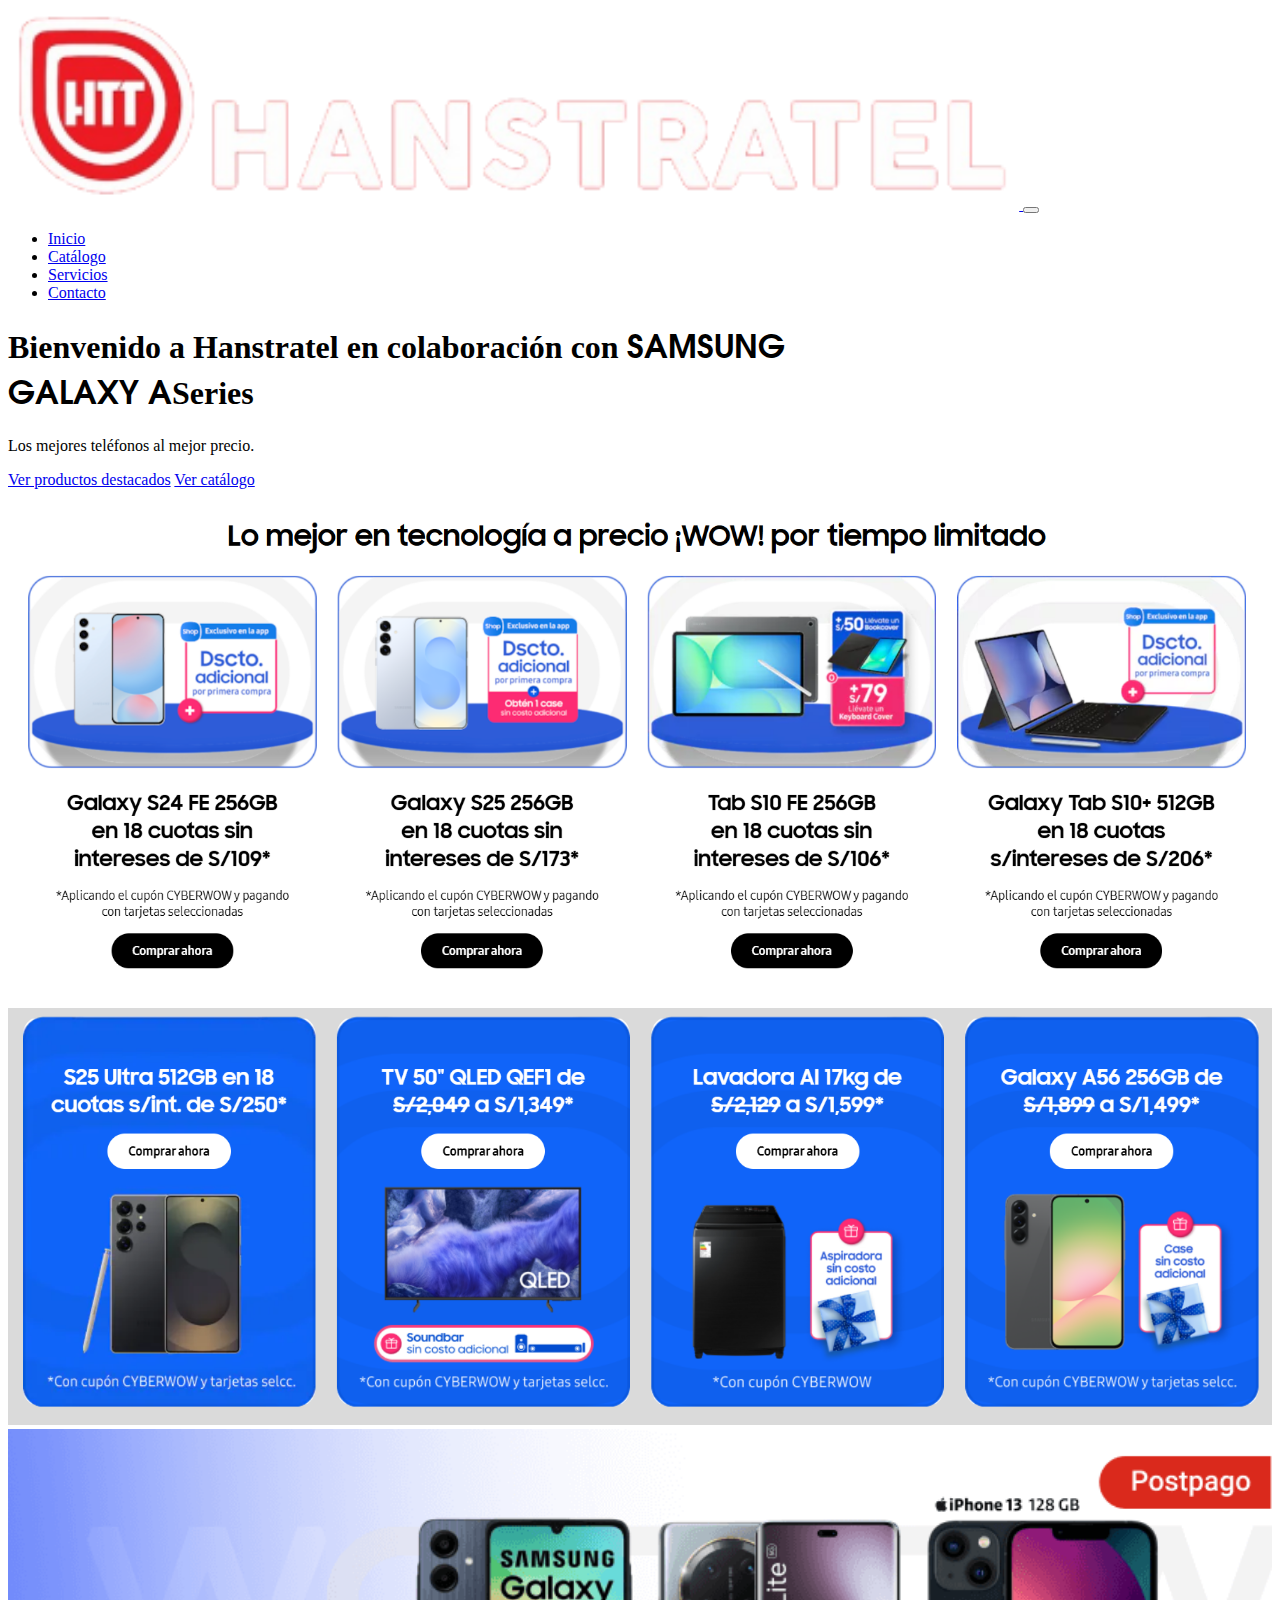
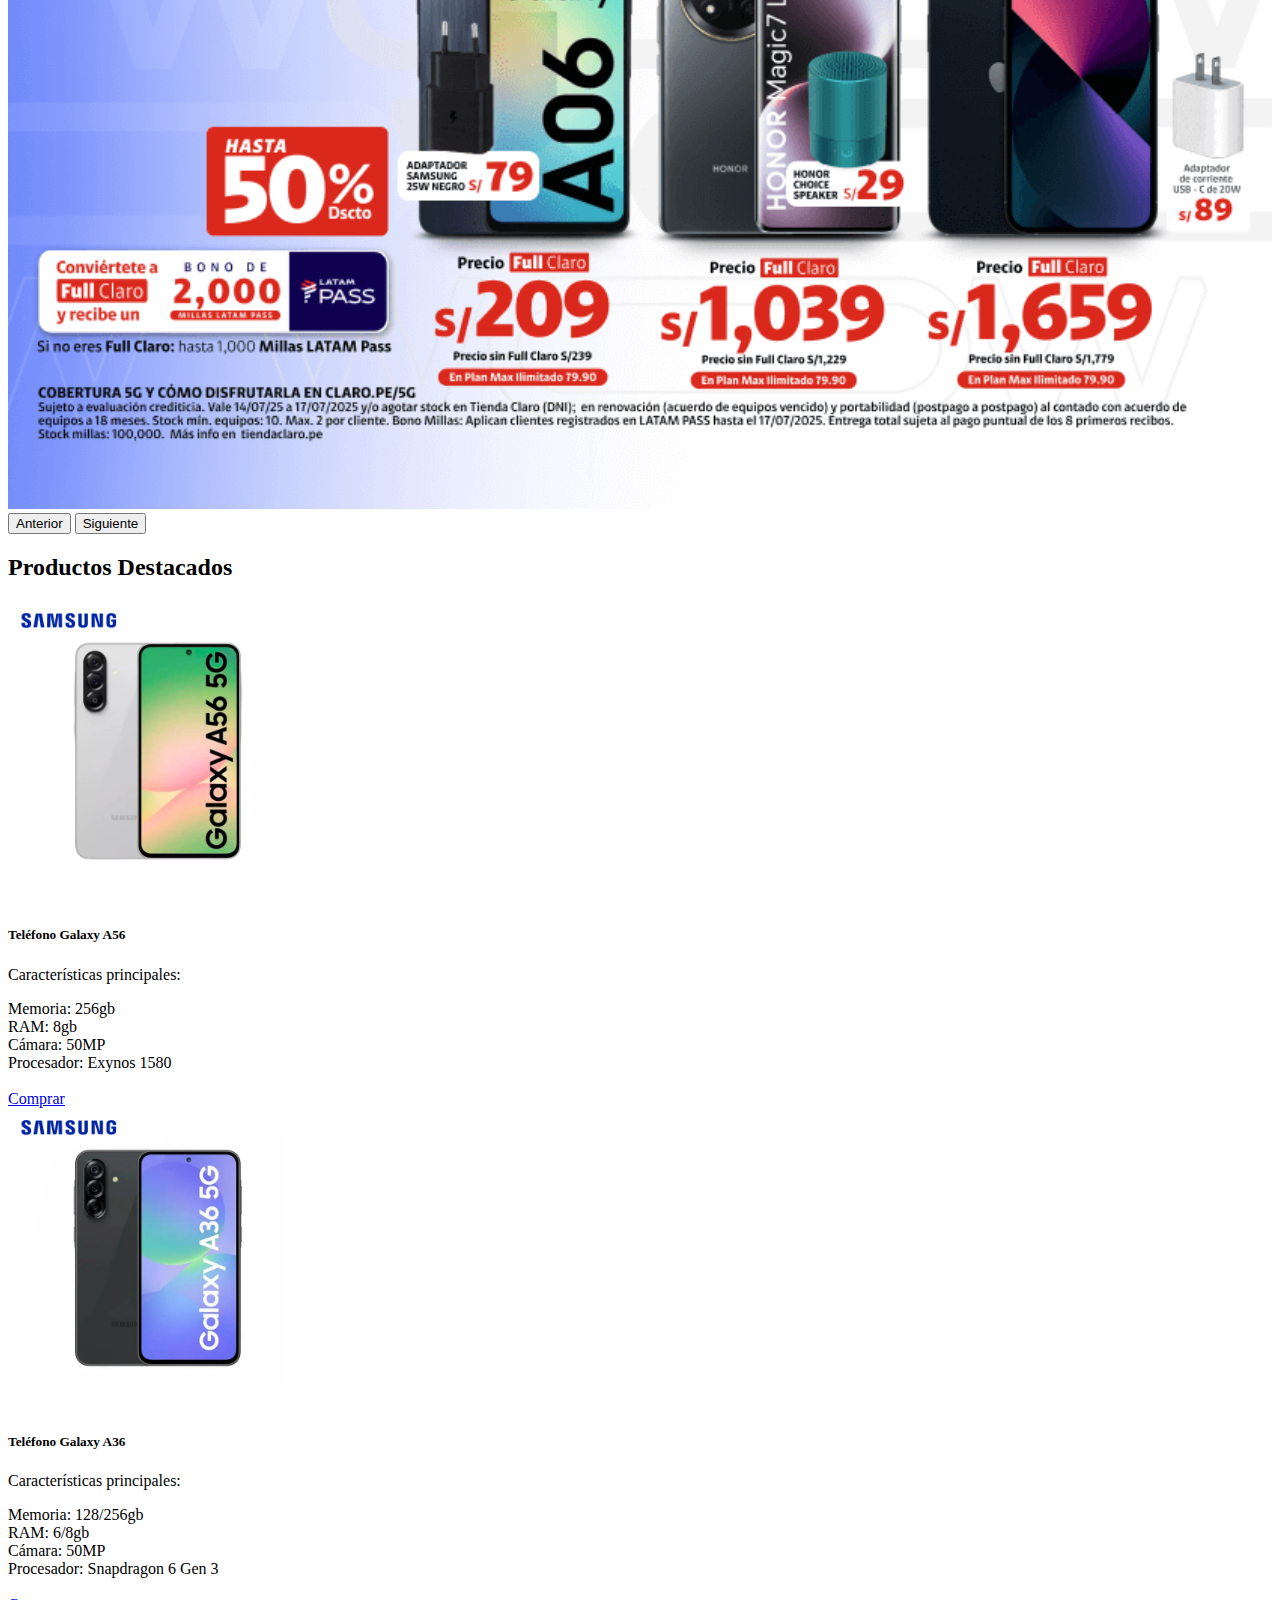
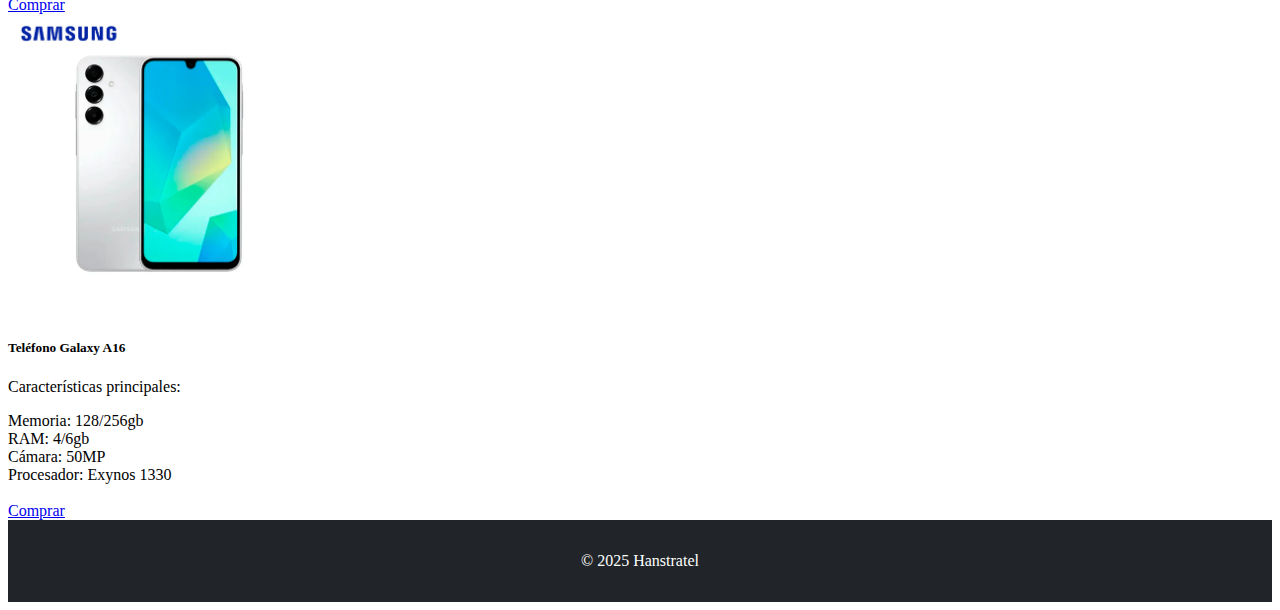
<file: index.html>
<!DOCTYPE html>
<html lang="es">
<head>
  <meta charset="UTF-8" />
  <meta name="viewport" content="width=device-width, initial-scale=1.0" />
  <title>Inicio</title>
  <link href="https://cdn.jsdelivr.net/npm/bootstrap@5.3.7/dist/css/bootstrap.min.css" rel="stylesheet" integrity="sha384-LN+7fdVzj6u52u30Kp6M/trliBMCMKTyK833zpbD+pXdCLuTusPj697FH4R/5mcr" crossorigin="anonymous" />
  <link rel="stylesheet" href="estilo.css" />
  <script src="https://cdn.jsdelivr.net/npm/bootstrap@5.3.7/dist/js/bootstrap.bundle.min.js" integrity="sha384-ndDqU0Gzau9qJ1lfW4pNLlhNTkCfHzAVBReH9diLvGRem5+R9g2FzA8ZGN954O5Q" crossorigin="anonymous"></script>
</head>
<body>
  <nav class="navbar navbar-expand-lg navbar-dark bg-dark sticky-top">
    <div class="container">
      <a class="navbar-brand" href="https://www.facebook.com/profile.php?id=61577807078363">
        <img src="imagenes/Hanstratel_Transp2-1.png" alt="logo2" width="80%"/>
      </a>
      <button class="navbar-toggler" type="button" data-bs-toggle="collapse" data-bs-target="#navBar" aria-controls="navBar" aria-expanded="false" aria-label="Menú">
        <span class="navbar-toggler-icon"></span>
      </button>
      <div class="collapse navbar-collapse" id="navBar">
        <ul class="navbar-nav ms-auto">
          <li class="nav-item">
            <a class="nav-link active" aria-current="page" href="index.html">Inicio</a>
          </li>
          <li class="nav-item">
            <a class="nav-link active" aria-current="page" href="catalogo.html">Catálogo</a>
          </li>
          <li class="nav-item">
            <a class="nav-link" href="servicios.html">Servicios</a>
          </li>
          <li class="nav-item">
            <a class="nav-link" href="contacto.html">Contacto</a>
          </li>
        </ul>
      </div>
    </div>
  </nav>
  <header class="bg-light py-1">
<div class="container py-3">
  <div class="row align-items-center">
<div class="container py-4">
  <div class="row align-items-center">
    <!-- Columna del texto -->
    <div class="col-md-6">
      <h1 class="display-4">Bienvenido a Hanstratel en colaboración con <strong><p2>SAMSUNG <br>GALAXY   A</p2></strong>Series</h1>

      <p class="lead">Los mejores teléfonos al mejor precio.</p>
      <a href="#" class="btn btn-primary me-2">Ver productos destacados</a>
      <a href="catalogo.html" class="btn btn-outline-primary">Ver catálogo</a>
    </div>

    <!-- Columna del carrusel -->
    <div class="col-md-6">
      <div id="carouselExample" class="carousel slide" data-bs-ride="carousel">
        <div class="carousel-inner">
          <div class="carousel-item active">
            <a href="https://wa.me/51904260843" target="_blank">
            <img src="imagenes/cyber.png" class="d-block w-100 mx-auto" alt="..."></a>
          </div>
          <div class="carousel-item">
            <a href="https://wa.me/51904260843" target="_blank">
            <img src="imagenes/CYBER2.png" class="d-block w-100 mx-auto" alt="..."></a>
          </div>
          <div class="carousel-item">
            <a href="https://wa.me/51904260843" target="_blank">
            <img src="imagenes/BANNER CLARO.png" class="d-block w-100 mx-auto" alt="..."></a>
          </div>
        </div>

        <!-- Flecha anterior -->
        <button class="carousel-control-prev" type="button" data-bs-target="#carouselExample" data-bs-slide="prev">
          <span class="carousel-control-prev-icon" aria-hidden="true"></span>
          <span class="visually-hidden">Anterior</span>
        </button>

        <!-- Flecha siguiente -->
        <button class="carousel-control-next" type="button" data-bs-target="#carouselExample" data-bs-slide="next">
          <span class="carousel-control-next-icon" aria-hidden="true"></span>
          <span class="visually-hidden">Siguiente</span>
        </button>
      </div>
    </div>
  </div>
</div>
<script>
  var myCarousel = document.querySelector('#carouselExample');
  var carousel = new bootstrap.Carousel(myCarousel, {
    interval: 2000, // 1 segundo por imagen
    ride: 'carousel'
  });
</script>


</header>

  <section id="catalogo" class="py-5">
    <div class="container">
      <h2 class="mb-4 text-center">Productos Destacados</h2>
      <div class="row row-cols-1 row-cols-md-3 g-4">
        <div class="col">
          <div class="card h-100 text-center">
            <img src="imagenes/a56.png" class="card-img-top img-fluid mx-auto" alt="Teléfono 1" />
            <div class="card-body">
              <h5 class="card-title">Teléfono Galaxy A56</h5>
              <p class="card-text">Características principales:</p>
              <li>Memoria: 256gb </li>
              <li>RAM: 8gb </li>
              <li>Cámara: 50MP </li>
              <li>Procesador: Exynos 1580 </li>
              <br>
              <a href="#" class="btn btn-outline-primary">Comprar</a>
            </div>
          </div>
        </div>
        <div class="col">
          <div class="card h-100 text-center">
            <img src="imagenes/A36.png" class="card-img-top img-fluid mx-auto" alt="Teléfono 2" />
            <div class="card-body">
              <h5 class="card-title">Teléfono Galaxy A36</h5>
              <p class="card-text">Características principales:</p>
              <li>Memoria: 128/256gb </li>
              <li>RAM: 6/8gb </li>
              <li>Cámara: 50MP </li>
              <li>Procesador: Snapdragon 6 Gen 3 </li>
              <br>
              <a href="#" class="btn btn-outline-primary">Comprar</a>
            </div>
          </div>
        </div>
        <div class="col">
          <div class="card h-100 text-center">
            <img src="imagenes/a16.png" class="card-img-top img-fluid mx-auto" alt="Teléfono 3" />
            <div class="card-body">
              <h5 class="card-title">Teléfono Galaxy A16</h5>
              <p class="card-text">Características principales:</p>
              <li>Memoria: 128/256gb </li>
              <li>RAM: 4/6gb </li>
              <li>Cámara: 50MP </li>
              <li>Procesador: Exynos 1330 </li>
              <br>
              <a href="#" class="btn btn-outline-primary">Comprar</a>
            </div>
          </div>
        </div>
      </div>
    </div>
  </section>

  <footer>
    <div class="container text-center">
      <p class="mb-0">&copy; 2025 Hanstratel</p>
    </div>
  </footer>
</body>
</html>
</file>
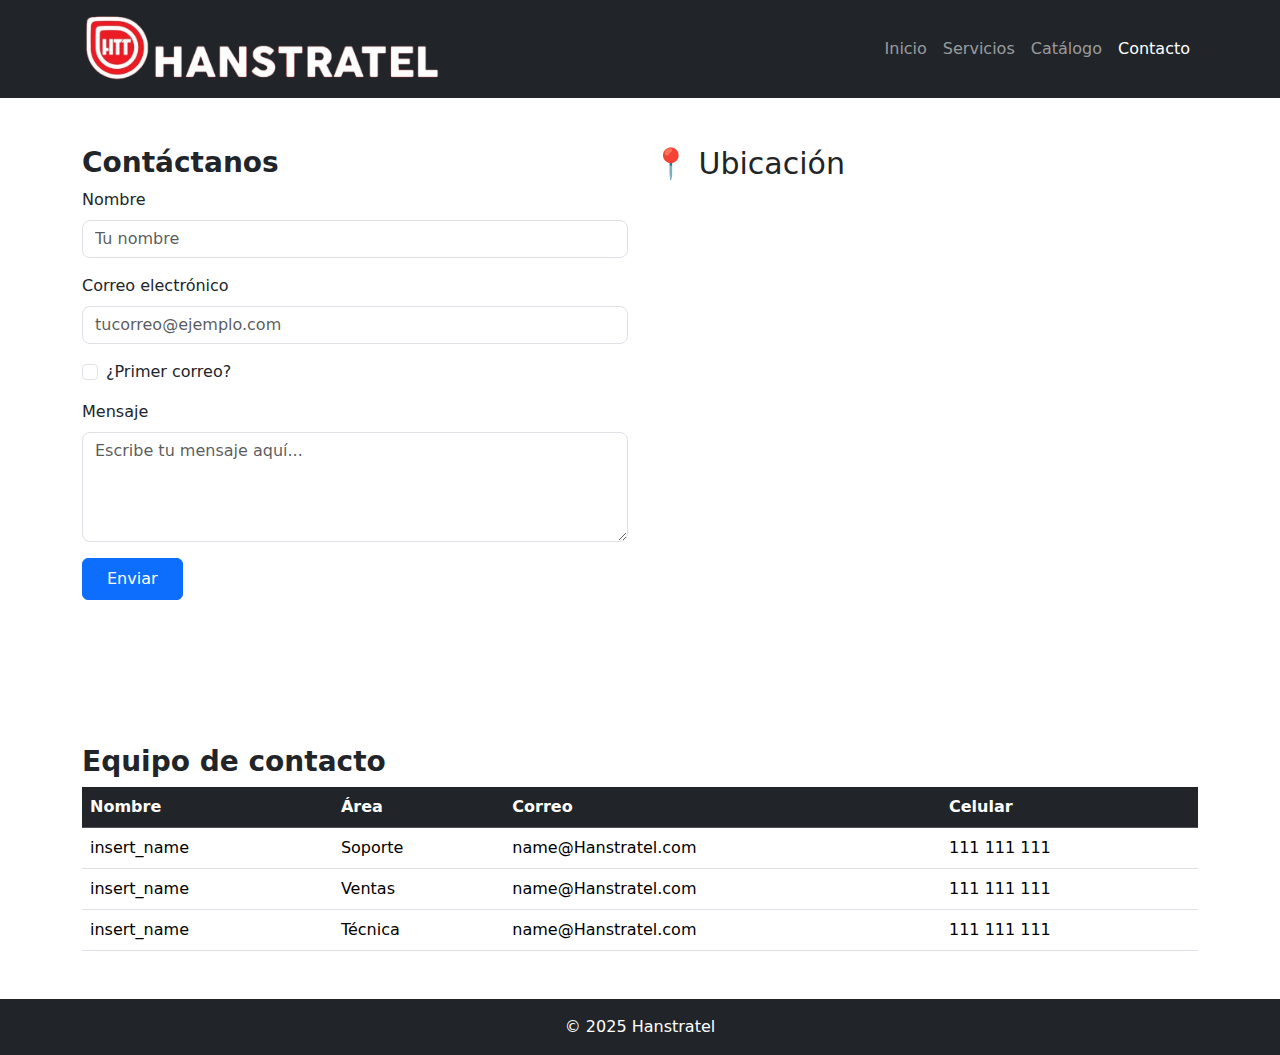
<file: contacto.html>
<!DOCTYPE html>
<html lang="es">
<head>
  <meta charset="UTF-8" />
  <meta name="viewport" content="width=device-width, initial-scale=1.0" />
  <title>Contacto</title>
  <link href="https://cdn.jsdelivr.net/npm/bootstrap@5.3.7/dist/css/bootstrap.min.css" rel="stylesheet" />
  <link rel="stylesheet" href="estilo.css" />
  <script src="https://cdn.jsdelivr.net/npm/bootstrap@5.3.7/dist/js/bootstrap.bundle.min.js"></script>
</head>
<body>

  <nav class="navbar navbar-expand-lg navbar-dark bg-dark sticky-top">
    <div class="container">
      <a class="navbar-brand" href="https://www.facebook.com/profile.php?id=61577807078363">
        <img src="imagenes/Hanstratel_Transp2-1.png" alt="logo2" width="80%"/>
      </a>
      <button class="navbar-toggler" data-bs-toggle="collapse" data-bs-target="#navBarServ">
        <span class="navbar-toggler-icon"></span>
      </button>
      <div class="collapse navbar-collapse" id="navBarServ">
        <ul class="navbar-nav ms-auto">
          <li class="nav-item"><a class="nav-link" href="index.html">Inicio</a></li>
          <li class="nav-item"><a class="nav-link" href="servicios.html">Servicios</a></li>
          <li class="nav-item"><a class="nav-link" href="catalogo.html">Catálogo</a></li>
          <li class="nav-item"><a class="nav-link active" href="contacto.html">Contacto</a></li>
        </ul>
      </div>
    </div>
  </nav>

  <div class="container my-5">
    <div class="row">
      <div class="col-md-6">
        <h3><strong>Contáctanos</strong></h3>
        <form>
          <div class="mb-3">
            <label class="form-label">Nombre</label>
            <input type="text" class="form-control" placeholder="Tu nombre" />
          </div>
          <div class="mb-3">
            <label class="form-label">Correo electrónico</label>
            <input type="email" class="form-control" placeholder="tucorreo@ejemplo.com" />
          </div>
          <div class="mb-3 form-check">
            <input type="checkbox" class="form-check-input" id="newsletter" />
            <label class="form-check-label" for="newsletter">¿Primer correo?</label>
          </div>
          <div class="mb-3">
            <label class="form-label">Mensaje</label>
            <textarea class="form-control" rows="4" placeholder="Escribe tu mensaje aquí..."></textarea>
          </div>
          <button type="submit" class="btn btn-primary">Enviar</button>
        </form>
      </div>

      <div class="col-md-6">
        <h6 class="mb-2">📍 Ubicación</h6>
        <iframe src="https://www.google.com/maps/embed?pb=!1m18!1m12!1m3!1d6562.028423202794!2d-77.04128115174562!3d-12.056903331888662!2m3!1f0!2f0!3f0!3m2!1i1024!2i768!4f13.1!3m3!1m2!1s0x9105c8c6d103eef1%3A0x21e996eeb5d06b7d!2sSheraton%20Lima%20Historic%20Center!5e0!3m2!1ses-419!2spe!4v1752614626251!5m2!1ses-419!2spe" width="100%" height="500" style="border-radius: 10%;" allowfullscreen="" loading="lazy" referrerpolicy="no-referrer-when-downgrade"></iframe>
      </div>
    </div>
  </div>

  <div class="container my-5">
    <h3><strong>Equipo de contacto</strong></h3>
    <table class="table table-hover">
      <thead class="table-dark">
        <tr>
          <th>Nombre</th>
          <th>Área</th>
          <th>Correo</th>
          <th>Celular</th>
        </tr>
      </thead>
      <tbody>
        <tr>
          <td>insert_name</td>
          <td>Soporte</td>
          <td>name@Hanstratel.com</td>
          <td>111 111 111</td>
        </tr>
        <tr>
          <td>insert_name</td>
          <td>Ventas</td>
          <td>name@Hanstratel.com</td>
          <td>111 111 111</td>
        </tr>
        <tr>
          <td>insert_name</td>
          <td>Técnica</td>
          <td>name@Hanstratel.com</td>
          <td>111 111 111</td>
        </tr>
      </tbody>
    </table>
  </div>

  <footer>
    <div class="container">
      <p class="mb-0">&copy; 2025 Hanstratel</p>
    </div>
  </footer>

</body>
</html>
</file>
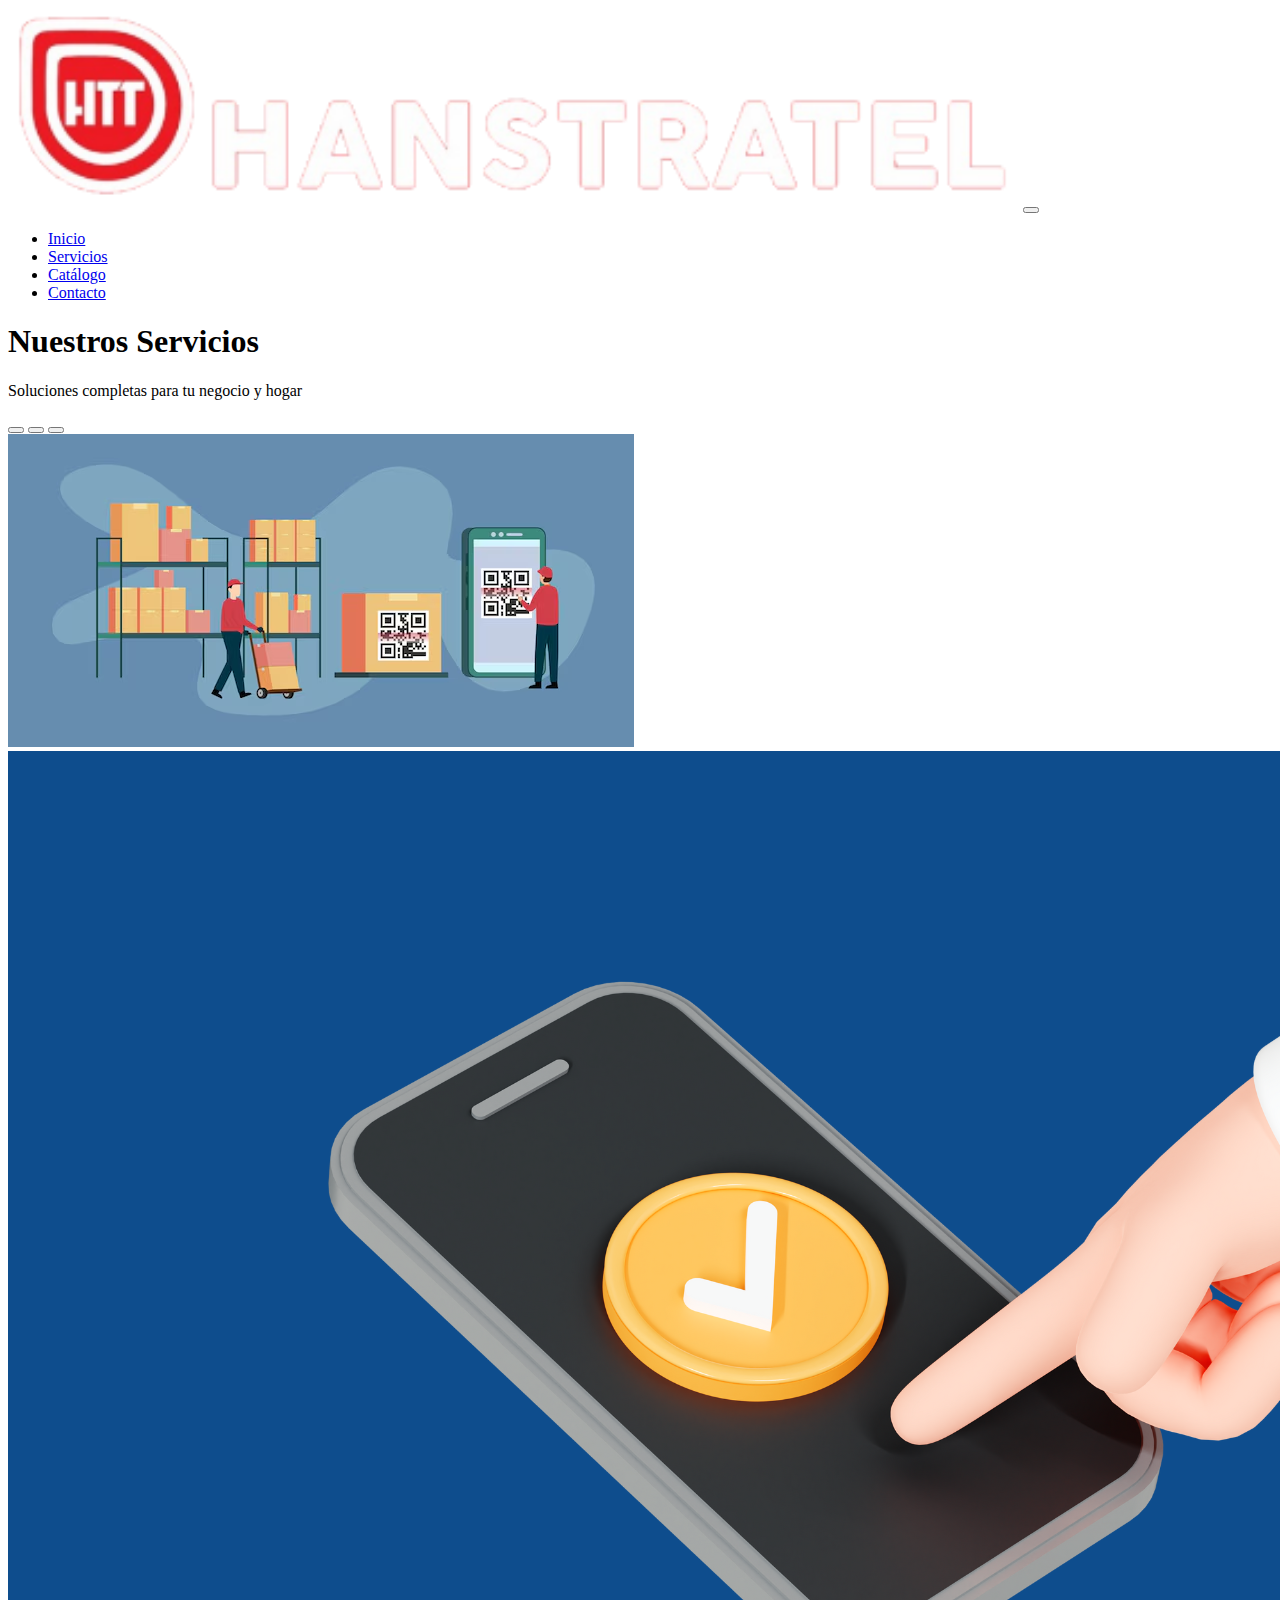
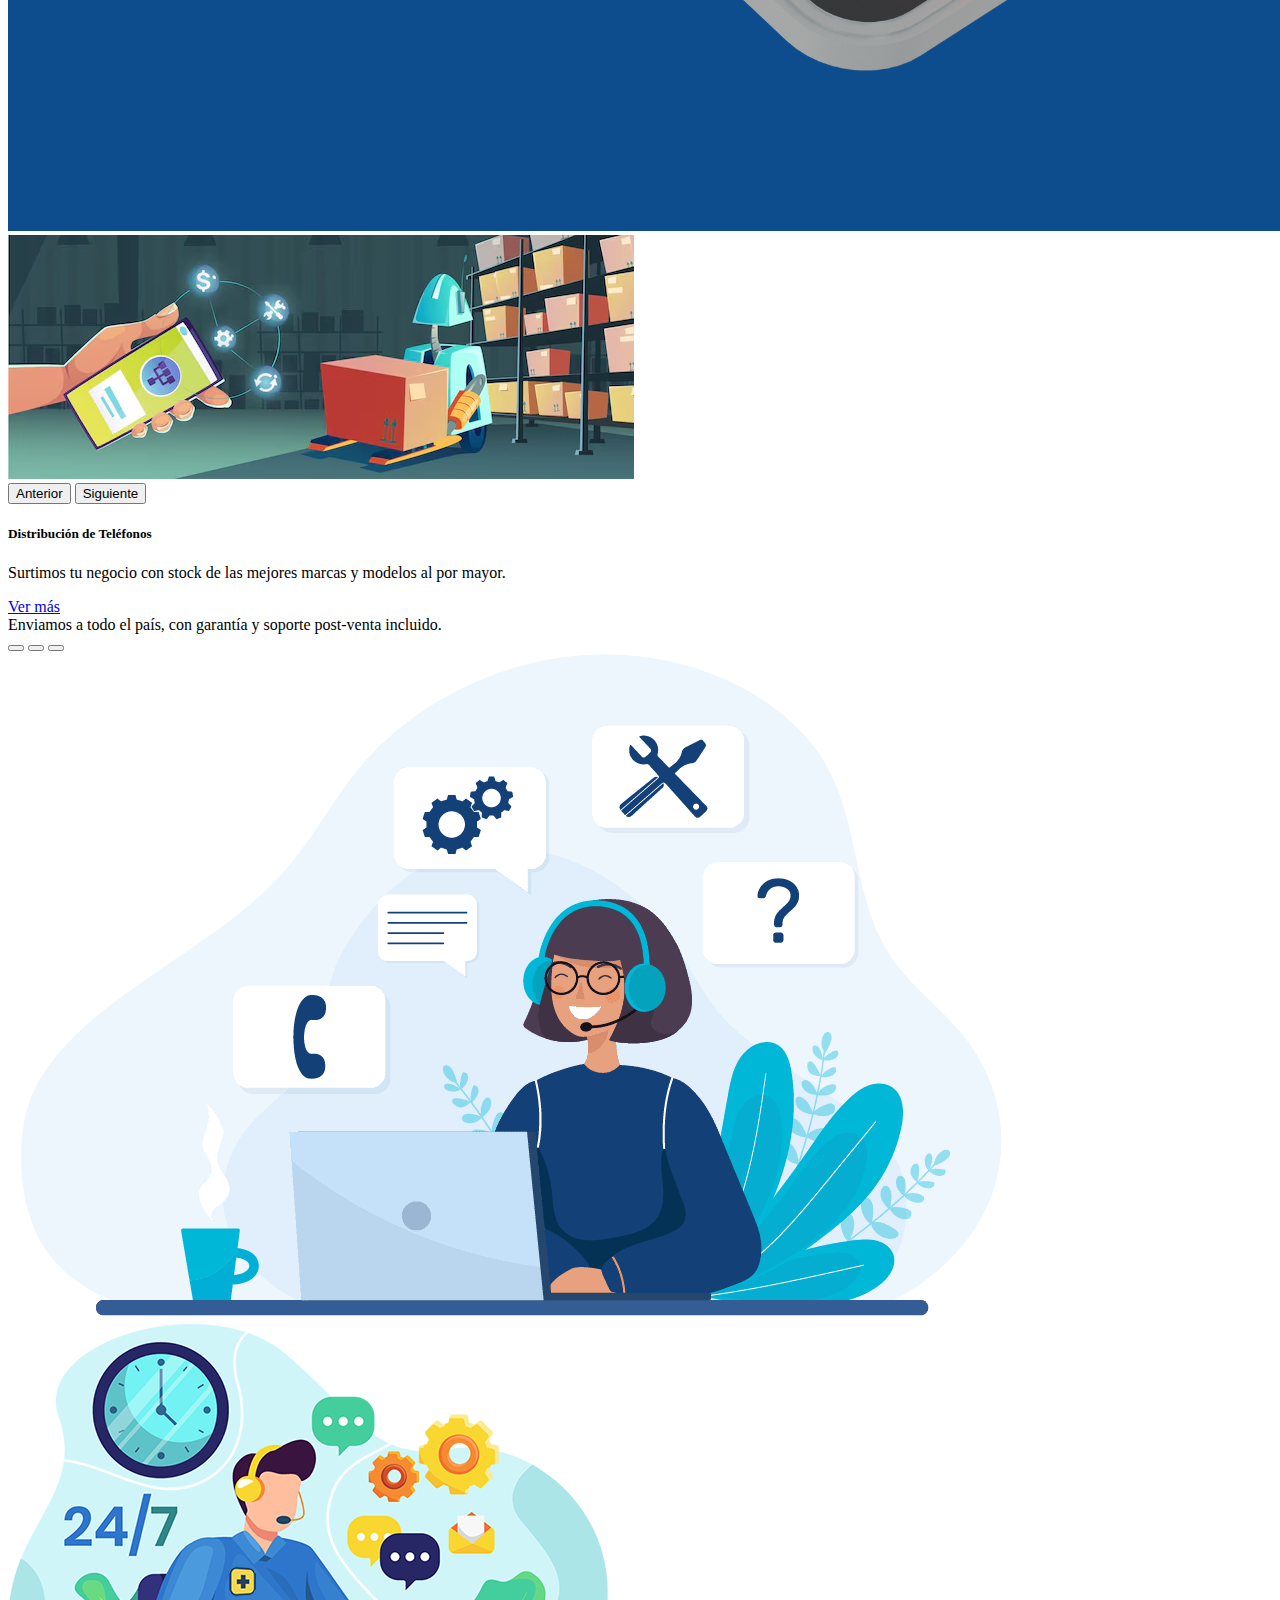
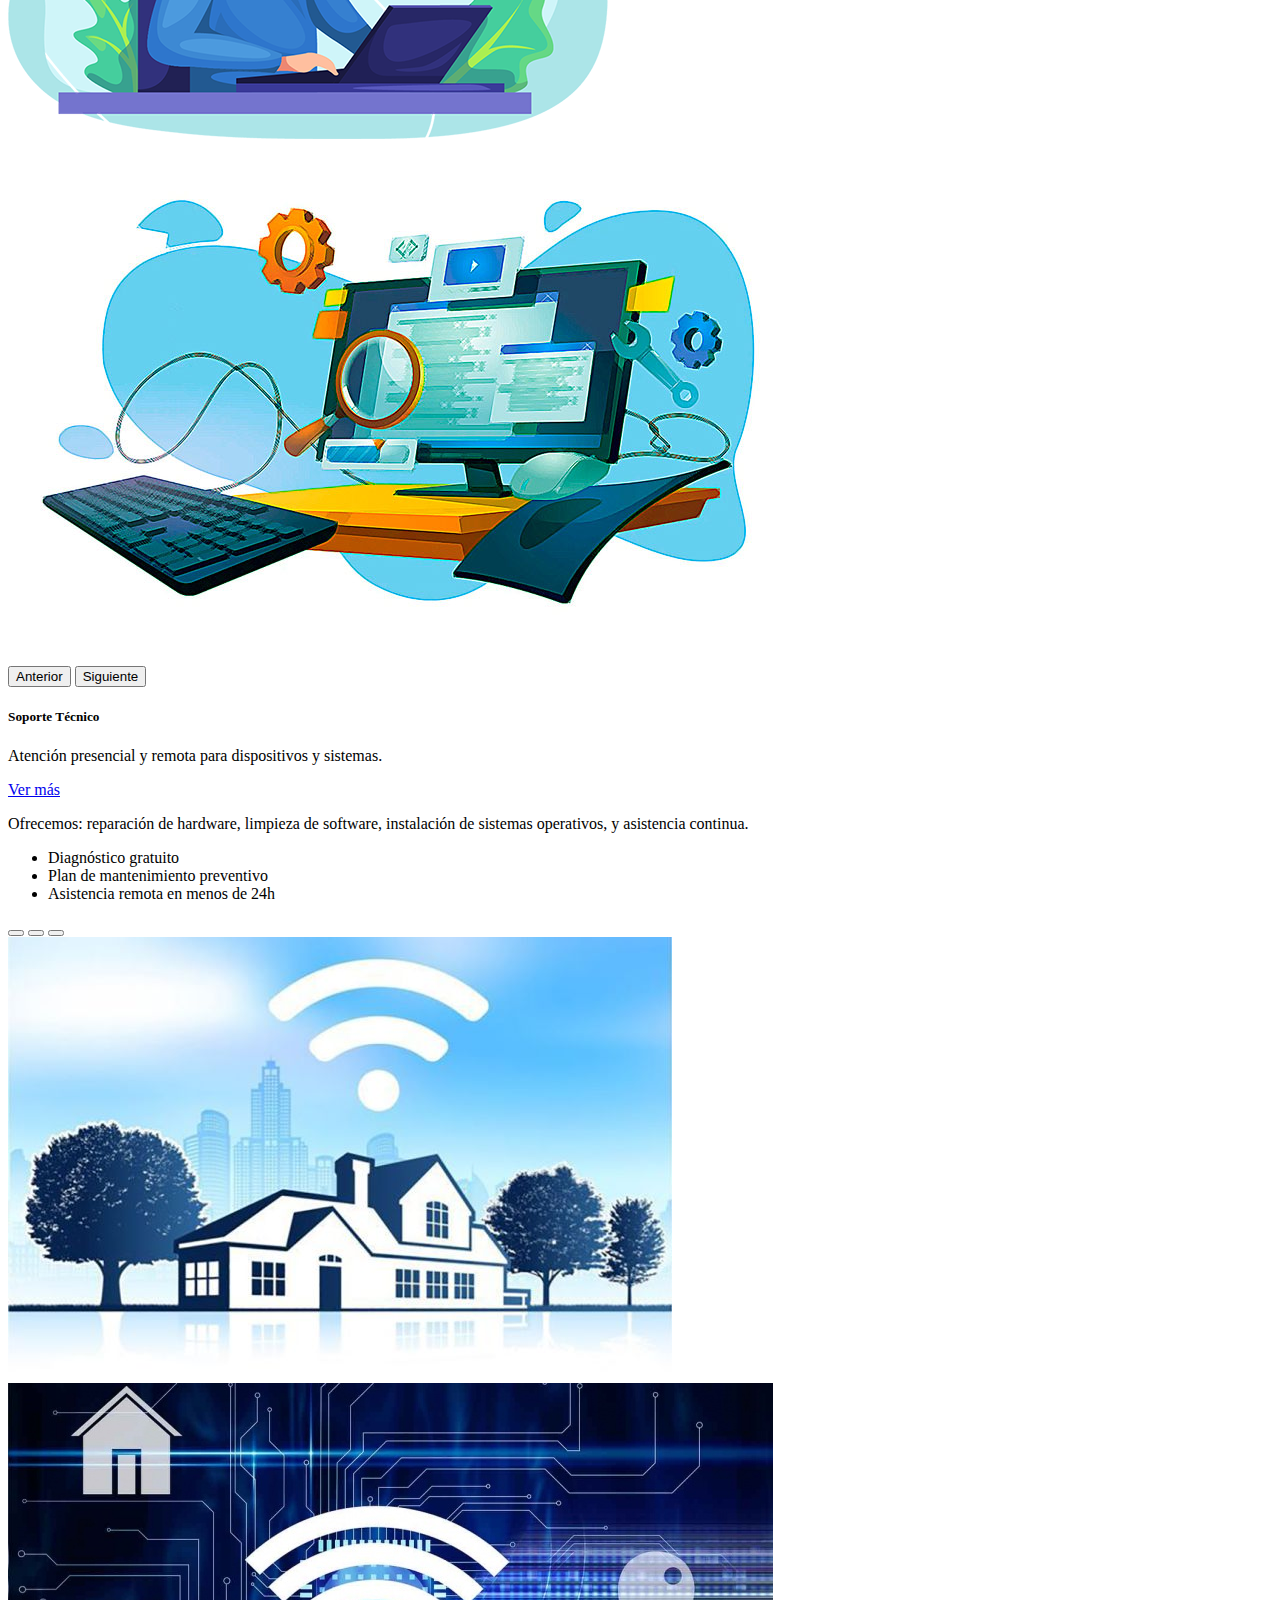
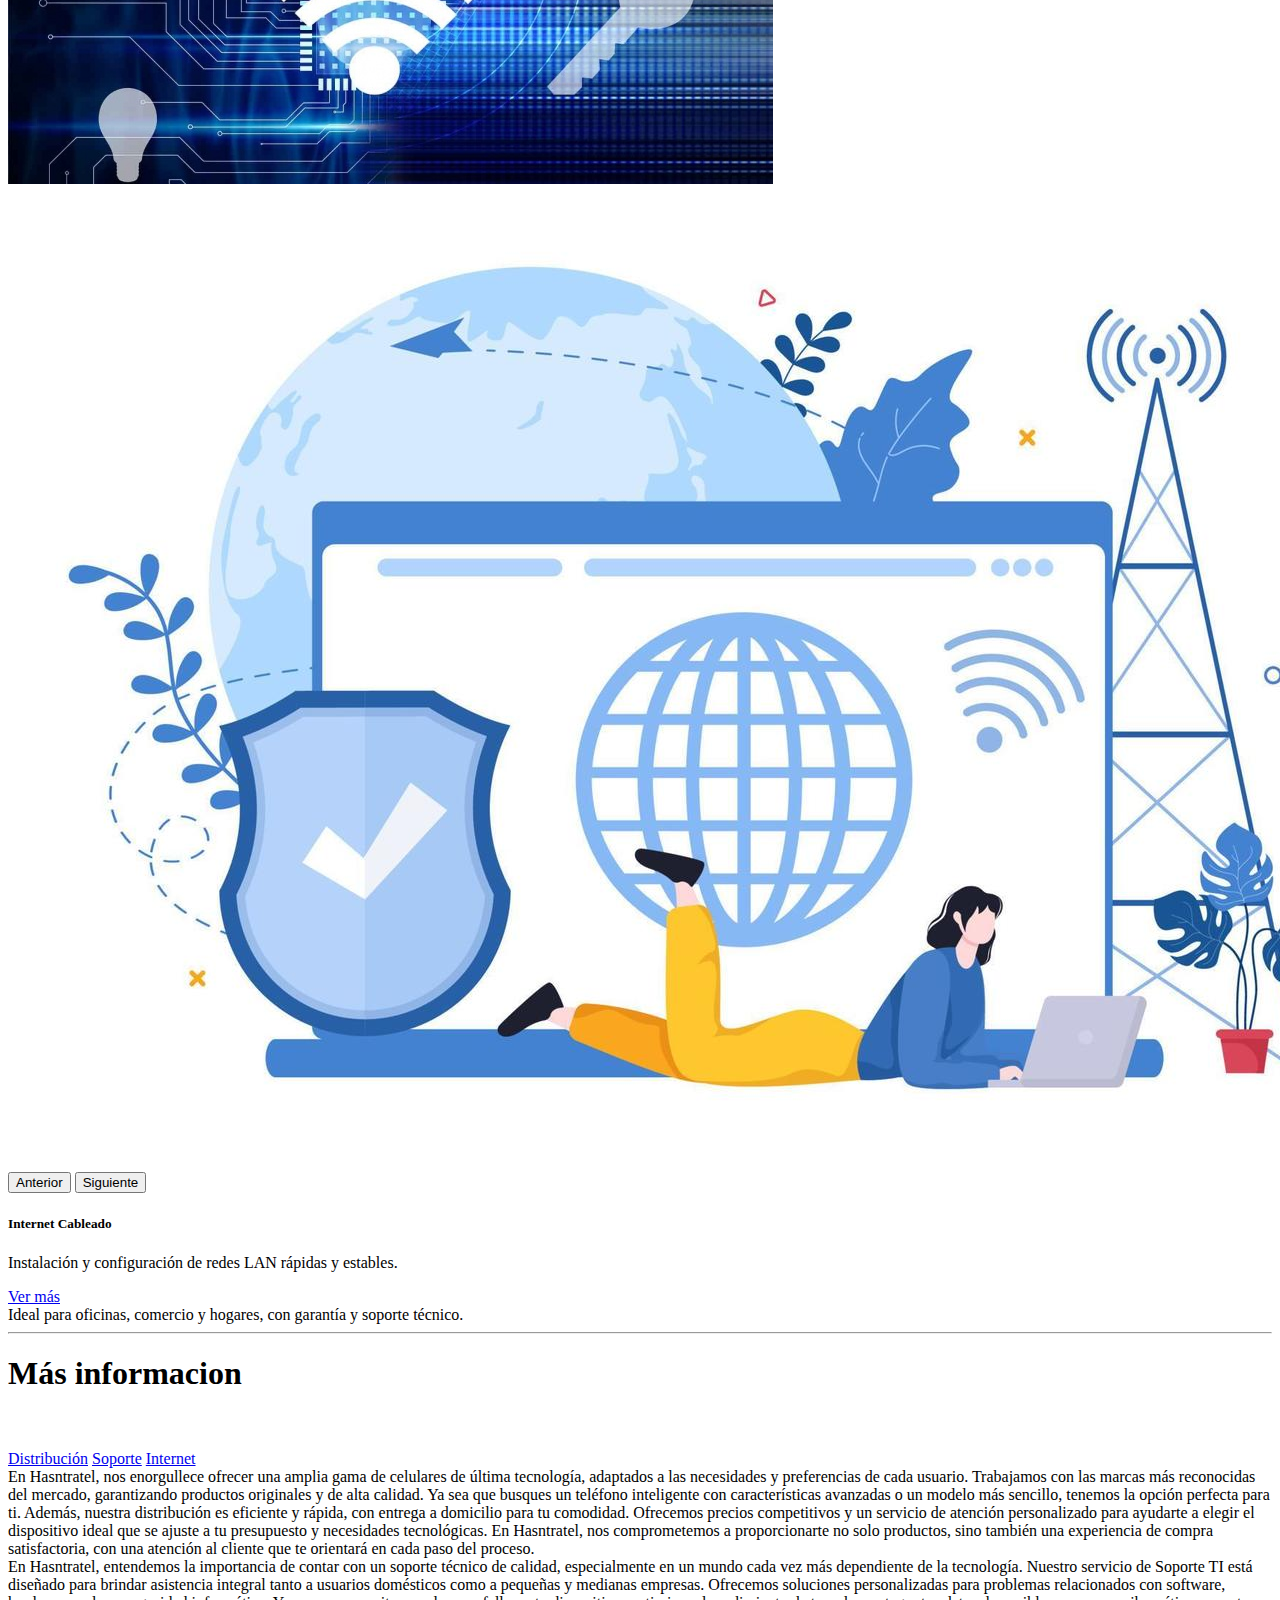
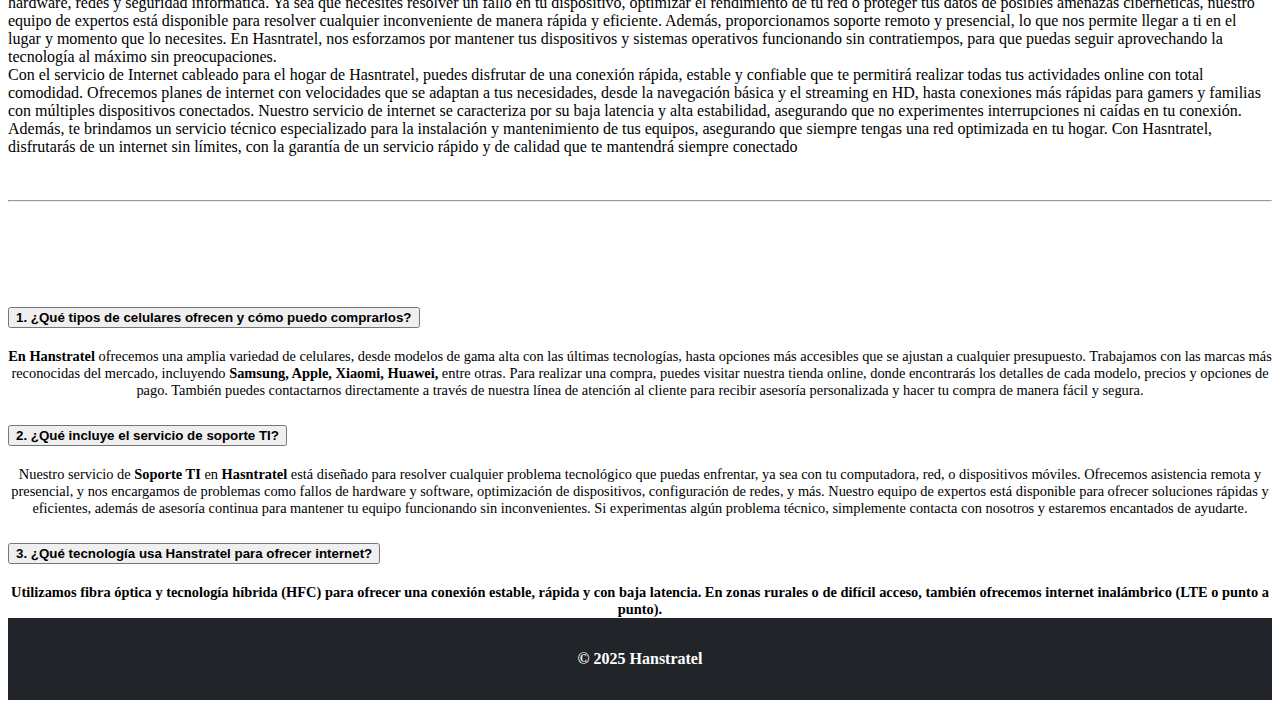
<file: servicios.html>
<!DOCTYPE html>
<html lang="es">
<head>
    <meta charset="UTF-8">
    <meta name="viewport" content="width=device-width, initial-scale=1.0">
    <title>Servicios</title>
    <link href="https://cdn.jsdelivr.net/npm/bootstrap@5.3.7/dist/css/bootstrap.min.css" rel="stylesheet" integrity="sha384-LN+7fdVzj6u52u30Kp6M/trliBMCMKTyK833zpbD+pXdCLuTusPj697FH4R/5mcr" crossorigin="anonymous">
    <script src="https://cdn.jsdelivr.net/npm/bootstrap@5.3.7/dist/js/bootstrap.bundle.min.js" integrity="sha384-ndDqU0Gzau9qJ1lfW4pNLlhNTkCfHzAVBReH9diLvGRem5+R9g2FzA8ZGN954O5Q" crossorigin="anonymous"></script>
      <link rel="stylesheet" href="estilo.css" />


</head>
<body>
  <nav class="navbar navbar-expand-lg navbar-dark bg-dark sticky-top">
    <div class="container">
        <a class="navbar-brand" href="https://www.facebook.com/profile.php?id=61577807078363"> <img src="imagenes/Hanstratel_Transp2-1.png" alt="logo2" width="80%"></a>
      <button class="navbar-toggler" data-bs-toggle="collapse" data-bs-target="#navBarServ">
        <span class="navbar-toggler-icon"></span>
      </button>
      <div class="collapse navbar-collapse" id="navBarServ">
        <ul class="navbar-nav ms-auto">
          <li class="nav-item"><a class="nav-link" href="inicio.html">Inicio</a></li>
          <li class="nav-item"><a class="nav-link active" href="servicios.html">Servicios</a></li>
          <li class="nav-item"><a class="nav-link" href="catalogo.html">Catálogo</a></li>
          <li class="nav-item"><a class="nav-link" href="contacto.html">Contacto</a></li>
        </ul>
      </div>
    </div>
  </nav>

  <header class="bg-light py-4 mb-5">
    <div class="container">
      <h1 class="display-5 text-center">Nuestros Servicios</h1>
      <p class="text-center lead">Soluciones completas para tu negocio y hogar</p>
    </div>
  </header>

<section class="container mb-5">
  <div class="row g-4">
    <div class="col-md-4">
      <div class="card h-100">
        <div id="carouselDist" class="carousel slide">
          <div class="carousel-indicators">
            <button type="button" data-bs-target="#carouselDist" data-bs-slide-to="0" class="active"></button>
            <button type="button" data-bs-target="#carouselDist" data-bs-slide-to="1"></button>
            <button type="button" data-bs-target="#carouselDist" data-bs-slide-to="2"></button>
          </div>
          <div class="carousel-inner">
            <div class="carousel-item active">
              <img src="imagenes/distribucion.jpg" class="d-block w-100" alt="Distribución 1">
              
            </div>
            <div class="carousel-item">
              <img src="imagenes/distribucion2.jpg" class="d-block w-100" alt="Distribución 2">
            </div>
            <div class="carousel-item">
              <img src="imagenes/distribucion3.jpg" class="d-block w-100" alt="Distribución 3">
            </div>
          </div>
          <button class="carousel-control-prev" type="button" data-bs-target="#carouselDist" data-bs-slide="prev">
            <span class="carousel-control-prev-icon"></span>
            <span class="visually-hidden">Anterior</span>
          </button>
          <button class="carousel-control-next" type="button" data-bs-target="#carouselDist" data-bs-slide="next">
            <span class="carousel-control-next-icon"></span>
            <span class="visually-hidden">Siguiente</span>
          </button>
        </div>

        <div class="card-body">
          <h5 class="card-title">Distribución de Teléfonos</h5>
          <p class="card-text">Surtimos tu negocio con stock de las mejores marcas y modelos al por mayor.</p>
          <a class="btn btn-primary" data-bs-toggle="collapse" href="#detDist" role="button">Ver más</a>
          <div class="collapse mt-2" id="detDist">
            <div class="card card-body">
              Enviamos a todo el país, con garantía y soporte post-venta incluido.
            </div>
          </div>
        </div>
      </div>
    </div>

    <div class="col-md-4">
      <div class="card h-100">
        <div id="carouseltwo" class="carousel two">
          <div class="carousel-indicators">
            <button type="button" data-bs-target="#carouseltwo" data-bs-slide-to="0" class="active"></button>
            <button type="button" data-bs-target="#carouseltwo" data-bs-slide-to="1"></button>
            <button type="button" data-bs-target="#carouseltwo" data-bs-slide-to="2"></button>
          </div>
          <div class="carousel-inner">
            <div class="carousel-item active">
              <img src="imagenes/soporte-tecnico.jpg" class="d-block w-100" alt="Distribución 1">
              
            </div>
            <div class="carousel-item">
              <img src="imagenes/soporte-tecnico2.jpg" class="d-block w-100" alt="Distribución 2">
            </div>
            <div class="carousel-item">
              <img src="imagenes/soporte-tecnico3.jpg" class="d-block w-100" alt="Distribución 3">
            </div>
          </div>
          <button class="carousel-control-prev" type="button" data-bs-target="#carouseltwo" data-bs-slide="prev">
            <span class="carousel-control-prev-icon"></span>
            <span class="visually-hidden">Anterior</span>
          </button>
          <button class="carousel-control-next" type="button" data-bs-target="#carouseltwo" data-bs-slide="next">
            <span class="carousel-control-next-icon"></span>
            <span class="visually-hidden">Siguiente</span>
          </button>
        </div>        

        <div class="card-body">
          <h5 class="card-title">Soporte Técnico</h5>
          <p class="card-text">Atención presencial y remota para dispositivos y sistemas.</p>
          <a class="btn btn-primary" data-bs-toggle="collapse" href="#detlist" role="button">Ver más</a>
          <div class="collapse mt-2" id="detlist">
            <div class="card card-body">
              <p>Ofrecemos: reparación de hardware, limpieza de software, instalación de sistemas operativos, y asistencia continua.</p>
              <ul>
                <li>Diagnóstico gratuito</li>
                <li>Plan de mantenimiento preventivo</li>
                <li>Asistencia remota en menos de 24h</li>
              </ul>
            </div>
          </div>
        </div>
      </div>
    </div>

    <div class="col-md-4">
      <div class="card h-100">
        <div id="carouseltree" class="carousel tree">
          <div class="carousel-indicators">
            <button type="button" data-bs-target="#carouseltree" data-bs-slide-to="0" class="active"></button>
            <button type="button" data-bs-target="#carouseltree" data-bs-slide-to="1"></button>
            <button type="button" data-bs-target="#carouseltree" data-bs-slide-to="2"></button>
          </div>
          <div class="carousel-inner">
            <div class="carousel-item active">
              <img src="imagenes/internet-cableado.jpg" class="d-block w-100" alt="Distribución 1">
              
            </div>
            <div class="carousel-item">
              <img src="imagenes/internet-cableado2.jpg" class="d-block w-100" alt="Distribución 2">
            </div>
            <div class="carousel-item">
              <img src="imagenes/internet-cableado3.jpg" class="d-block w-100" alt="Distribución 3">
            </div>
          </div>
          <button class="carousel-control-prev" type="button" data-bs-target="#carouseltree" data-bs-slide="prev">
            <span class="carousel-control-prev-icon"></span>
            <span class="visually-hidden">Anterior</span>
          </button>
          <button class="carousel-control-next" type="button" data-bs-target="#carouseltree" data-bs-slide="next">
            <span class="carousel-control-next-icon"></span>
            <span class="visually-hidden">Siguiente</span>
          </button>
        </div>           
        <div class="card-body">
          <h5 class="card-title">Internet Cableado</h5>
          <p class="card-text">Instalación y configuración de redes LAN rápidas y estables.</p>
          <a class="btn btn-primary" data-bs-toggle="collapse" href="#detRed" role="button">Ver más</a>
          <div class="collapse mt-2" id="detRed">
            <div class="card card-body">
              Ideal para oficinas, comercio y hogares, con garantía y soporte técnico.
            </div>
          </div>
        </div>
      </div>
    </div>
  </div>
</section>

<hr class="border border-primary border-3 opacity-75">

<h1>Más informacion</h1>
<br><br>
<div class="row">
  <div class="col-4">
    <div class="list-group" id="list-tab" role="tablist">
      <a class="list-group-item list-group-item-action active" id="list-home-list" data-bs-toggle="list" href="#list-home" role="tab" aria-controls="list-home">Distribución</a>
      <a class="list-group-item list-group-item-action" id="list-profile-list" data-bs-toggle="list" href="#list-profile" role="tab" aria-controls="list-profile">Soporte</a>
      <a class="list-group-item list-group-item-action" id="list-messages-list" data-bs-toggle="list" href="#list-messages" role="tab" aria-controls="list-messages">Internet </a>
    </div>
  </div>
  <div class="col-8">
    <div class="tab-content" id="nav-tabContent">
      <div class="tab-pane fade show active" id="list-home" role="tabpanel" aria-labelledby="list-home-list">En Hasntratel, nos enorgullece ofrecer una amplia gama de celulares de última tecnología, adaptados a las necesidades y preferencias de cada usuario. Trabajamos con las marcas más reconocidas del mercado, garantizando productos originales y de alta calidad. Ya sea que busques un teléfono inteligente con características avanzadas o un modelo más sencillo, tenemos la opción perfecta para ti. Además, nuestra distribución es eficiente y rápida, con entrega a domicilio para tu comodidad. Ofrecemos precios competitivos y un servicio de atención personalizado para ayudarte a elegir el dispositivo ideal que se ajuste a tu presupuesto y necesidades tecnológicas. En Hasntratel, nos comprometemos a proporcionarte no solo productos, sino también una experiencia de compra satisfactoria, con una atención al cliente que te orientará en cada paso del proceso.</div>
      <div class="tab-pane fade" id="list-profile" role="tabpanel" aria-labelledby="list-profile-list">En Hasntratel, entendemos la importancia de contar con un soporte técnico de calidad, especialmente en un mundo cada vez más dependiente de la tecnología. Nuestro servicio de Soporte TI está diseñado para brindar asistencia integral tanto a usuarios domésticos como a pequeñas y medianas empresas. Ofrecemos soluciones personalizadas para problemas relacionados con software, hardware, redes y seguridad informática. Ya sea que necesites resolver un fallo en tu dispositivo, optimizar el rendimiento de tu red o proteger tus datos de posibles amenazas cibernéticas, nuestro equipo de expertos está disponible para resolver cualquier inconveniente de manera rápida y eficiente. Además, proporcionamos soporte remoto y presencial, lo que nos permite llegar a ti en el lugar y momento que lo necesites. En Hasntratel, nos esforzamos por mantener tus dispositivos y sistemas operativos funcionando sin contratiempos, para que puedas seguir aprovechando la tecnología al máximo sin preocupaciones.</div>
      <div class="tab-pane fade" id="list-messages" role="tabpanel" aria-labelledby="list-messages-list">Con el servicio de Internet cableado para el hogar de Hasntratel, puedes disfrutar de una conexión rápida, estable y confiable que te permitirá realizar todas tus actividades online con total comodidad. Ofrecemos planes de internet con velocidades que se adaptan a tus necesidades, desde la navegación básica y el streaming en HD, hasta conexiones más rápidas para gamers y familias con múltiples dispositivos conectados. Nuestro servicio de internet se caracteriza por su baja latencia y alta estabilidad, asegurando que no experimentes interrupciones ni caídas en tu conexión. Además, te brindamos un servicio técnico especializado para la instalación y mantenimiento de tus equipos, asegurando que siempre tengas una red optimizada en tu hogar. Con Hasntratel, disfrutarás de un internet sin límites, con la garantía de un servicio rápido y de calidad que te mantendrá siempre conectado</div>
    </div>
  </div>
</div>
<br><br>

<hr class="border border-primary border-3 opacity-75">

<br><br>
<br><br>
<div class="accordion" id="accordionExample">
  <div class="accordion-item">
    <h2 class="accordion-header">
      <button class="accordion-button" type="button" data-bs-toggle="collapse" data-bs-target="#collapseOne" aria-expanded="true" aria-controls="collapseOne">
        <strong>1. ¿Qué tipos de celulares ofrecen y cómo puedo comprarlos?</strong>
      </button>
    </h2>
    <div id="collapseOne" class="accordion-collapse collapse show" data-bs-parent="#accordionExample">
      <div class="accordion-body" style="text-align: center; font-size: 0.9rem;">
        <strong>En Hanstratel</strong> ofrecemos una amplia variedad de celulares, desde modelos de gama alta con las últimas tecnologías, hasta opciones más accesibles que se ajustan a cualquier presupuesto. Trabajamos con las marcas más reconocidas del mercado, incluyendo <strong>Samsung, Apple, Xiaomi, Huawei,</strong> entre otras. Para realizar una compra, puedes visitar nuestra tienda online, donde encontrarás los detalles de cada modelo, precios y opciones de pago. También puedes contactarnos directamente a través de nuestra línea de atención al cliente para recibir asesoría personalizada y hacer tu compra de manera fácil y segura.
    </div>
  </div>
  <div class="accordion-item">
    <h2 class="accordion-header">
      <button class="accordion-button collapsed" type="button" data-bs-toggle="collapse" data-bs-target="#collapseTwo" aria-expanded="false" aria-controls="collapseTwo">
                <strong>2. ¿Qué incluye el servicio de soporte TI?
</strong>
    </button>
    </h2>
    <div id="collapseTwo" class="accordion-collapse collapse" data-bs-parent="#accordionExample">
      <div class="accordion-body" style="text-align: center; font-size: 0.9rem;">
        Nuestro servicio de <strong>Soporte TI</strong> en <strong>Hasntratel</strong> está diseñado para resolver cualquier problema tecnológico que puedas enfrentar, ya sea con tu computadora, red, o dispositivos móviles. Ofrecemos asistencia remota y presencial, y nos encargamos de problemas como fallos de hardware y software, optimización de dispositivos, configuración de redes, y más. Nuestro equipo de expertos está disponible para ofrecer soluciones rápidas y eficientes, además de asesoría continua para mantener tu equipo funcionando sin inconvenientes. Si experimentas algún problema técnico, simplemente contacta con nosotros y estaremos encantados de ayudarte.
    </div>
    </div>
  </div>
  <div class="accordion-item">
    <h2 class="accordion-header">
      <button class="accordion-button collapsed" type="button" data-bs-toggle="collapse" data-bs-target="#collapseThree" aria-expanded="false" aria-controls="collapseThree">
        <strong>3. ¿Qué tecnología usa Hanstratel para ofrecer internet?

      </button>
    </h2>
    <div id="collapseThree" class="accordion-collapse collapse" data-bs-parent="#accordionExample">
      <div class="accordion-body" style="text-align: center; font-size: 0.9rem;">
        Utilizamos <strong>fibra óptica y tecnología híbrida (HFC)</strong> para ofrecer una conexión estable, rápida y con baja latencia. En zonas rurales o de difícil acceso, también ofrecemos internet inalámbrico (LTE o punto a punto).
      </div>
    </div>
  </div>
</div>


  <footer class="bg-dark text-white py-4">
    <div class="container text-center">
      <p class="mb-0">&copy; 2025 Hanstratel</p>
    </div>
  </footer>

  <script src="https://cdn.jsdelivr.net/npm/bootstrap@5.3.0/dist/js/bootstrap.bundle.min.js"></script>    
    
</body>
</html>
</file>
<file: estilo.css>
header img {
    width: 100%;
}

.card-img-top {
    max-width: 300px;
}

footer {
    background-color: black;
    color: white;
    padding: 1rem 0;
    text-align: center;
}
form .form-control,
form .form-check-input {
    border-radius: 0.5rem;
}

form .btn {
    padding: 0.5rem 1.5rem;
}

.table-hover tbody tr:hover {
    background-color: #f1f1f1;
}

footer {
    background-color: #212529;
    color: white;
    text-align: center;
    padding: 1rem 0;
}
h6{
  font-size: 30px;
}
@font-face{
    font-family: "samsung";
    src: url(fuentes/samsung-font.ttf);
    font-weight: bold;
    font-style: bold;
}
p2{
    font-family: "samsung";
    font-weight: bold;
}
  .carousel-control-prev-icon,
  .carousel-control-next-icon {
    background-image: none; /* Elimina el ícono blanco por defecto */
    width: 2rem;
    height: 2rem;
    background-color: black; /* Fondo negro */
    mask-image: url("data:image/svg+xml,%3Csvg xmlns='http://www.w3.org/2000/svg' fill='%23000' viewBox='0 0 16 16'%3E%3Cpath d='M11.354 1.646a.5.5 0 0 1 0 .708L5.707 8l5.647 5.646a.5.5 0 0 1-.708.708l-6-6a.5.5 0 0 1 0-.708l6-6a.5.5 0 0 1 .708 0z'/%3E%3C/svg%3E");
    mask-size: cover;
    -webkit-mask-image: url("data:image/svg+xml,%3Csvg xmlns='http://www.w3.org/2000/svg' fill='%23000' viewBox='0 0 16 16'%3E%3Cpath d='M11.354 1.646a.5.5 0 0 1 0 .708L5.707 8l5.647 5.646a.5.5 0 0 1-.708.708l-6-6a.5.5 0 0 1 0-.708l6-6a.5.5 0 0 1 .708 0z'/%3E%3C/svg%3E");
    -webkit-mask-size: cover;
  }

  .carousel-control-next-icon {
    transform: rotate(180deg); /* Gira para la flecha derecha */
  }
</file>
